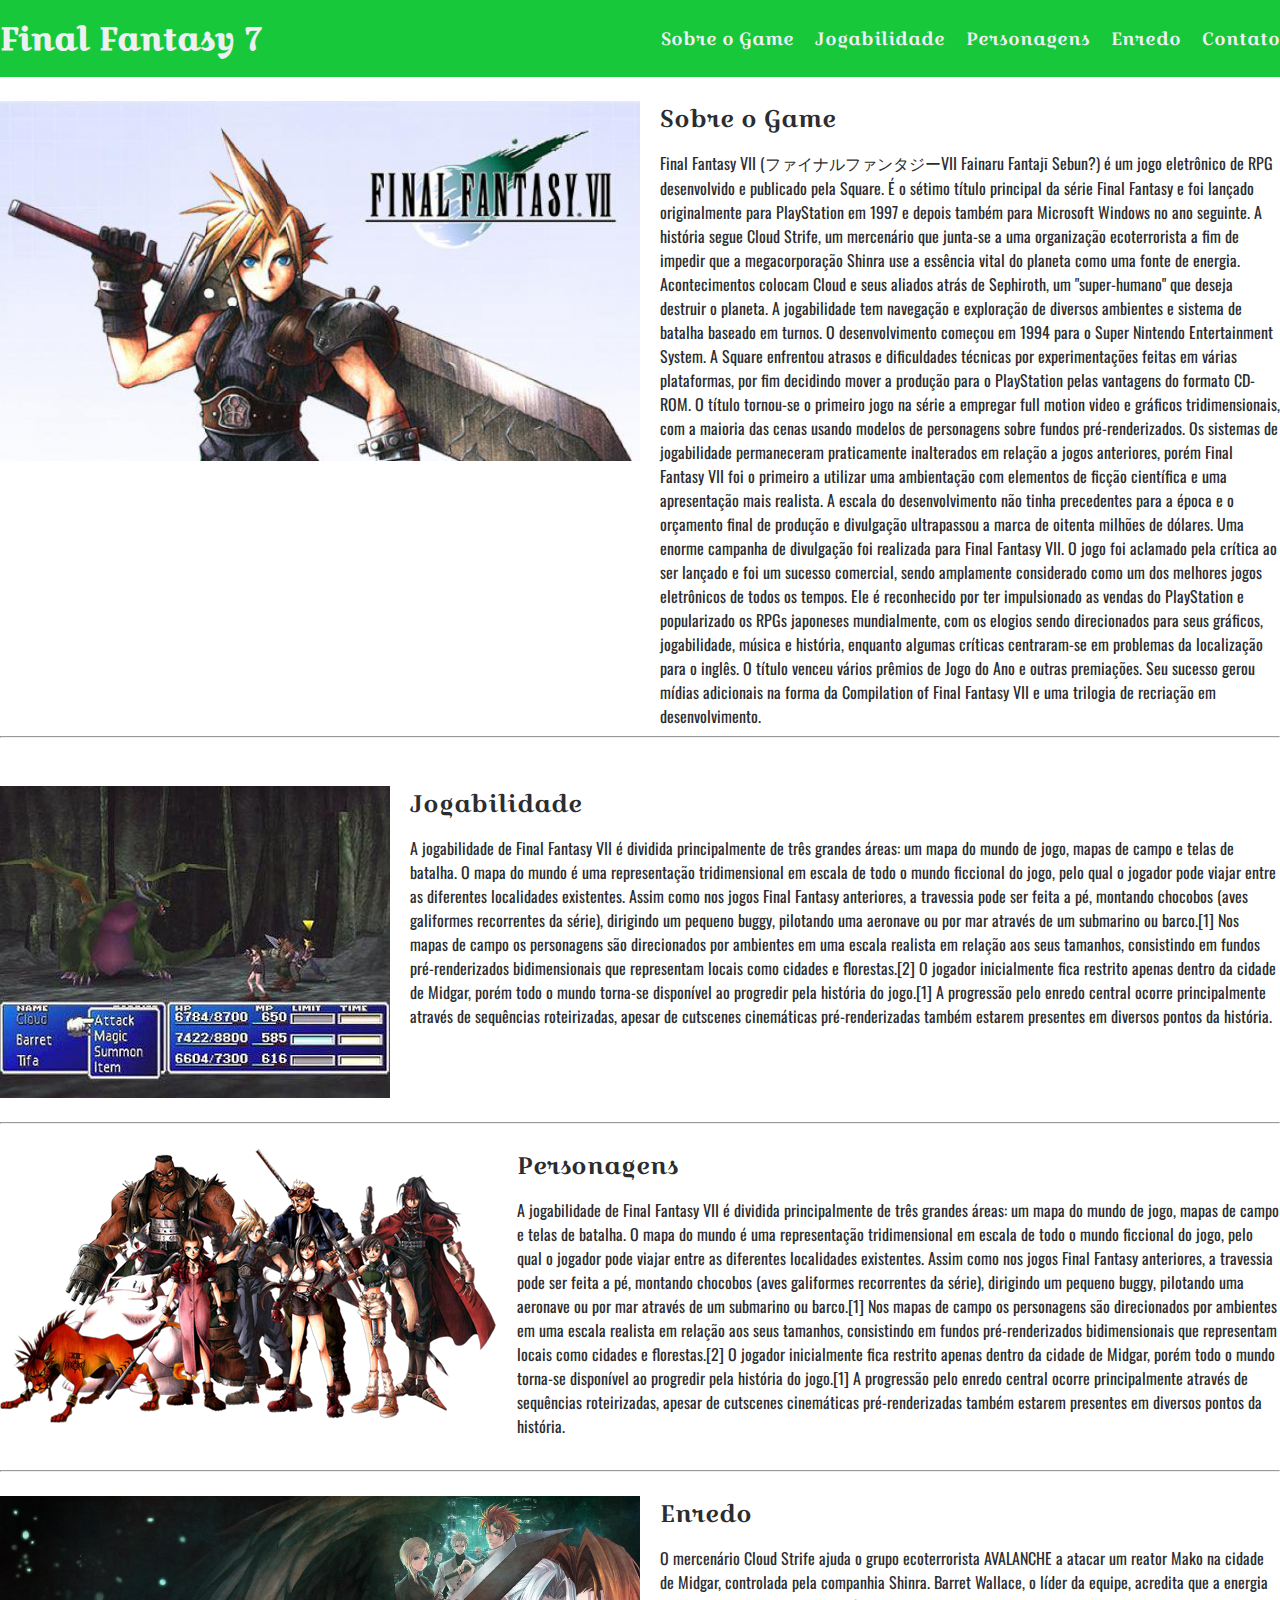
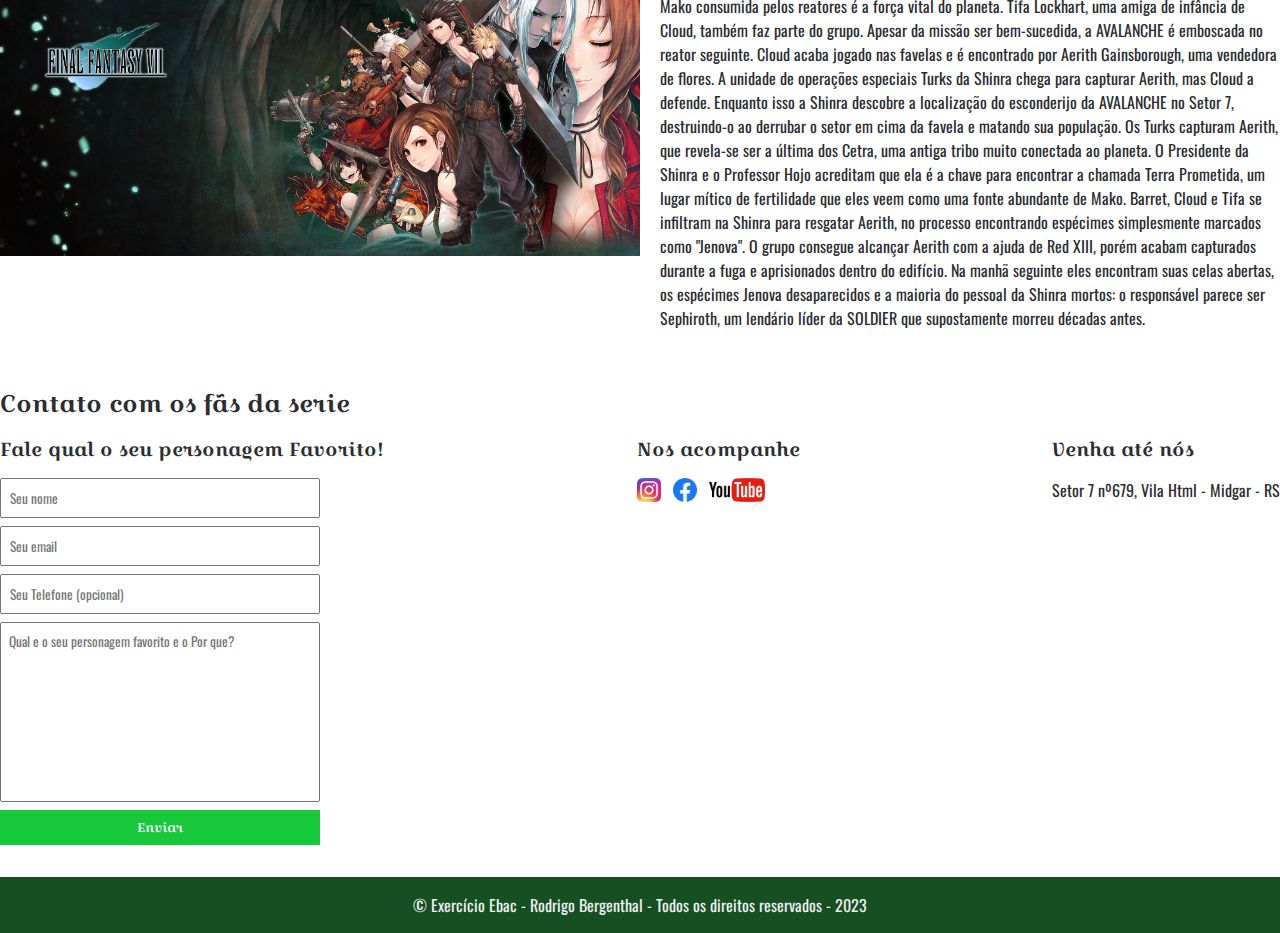
<file: Projeto 1 - Landing Page FF7/index.html>
<!DOCTYPE html>
<html lang="pt-br">

<head>
    <meta charset="UTF-8">
    <meta name="viewport" content="width=device-width, initial-scale=1.0">
    <link rel="stylesheet" href="main.css">
    <link rel="preconnect" href="https://fonts.googleapis.com">
<link rel="preconnect" href="https://fonts.gstatic.com" crossorigin>
<link href="https://fonts.googleapis.com/css2?family=Croissant+One&family=Oswald&display=swap" rel="stylesheet">
    <title>Final Fantasy 7 - Exercicio EBAC modulo 5</title>
</head>

<body>
    <header>
        <div class="container">
            <h1> Final Fantasy 7</h1>
            <nav>
                <ul>
                    <li>
                        <a href="#about"> Sobre o Game</a>
                    </li>
                    <li>
                        <a href="#Jogabilidade"> Jogabilidade</a>
                    </li>
                    <li>
                        <a href="#Personagens"> Personagens</a>
                    </li>
                    <li>
                        <a href="#Enredo"> Enredo</a>
                    </li>
                    <li>
                        <a href="#contact"> Contato</a>
                    </li>
                </ul>
            </nav>
        </div>
    </header>
    <section id="about">
        <div class="container">
            <img class="store-front" src="./images/ff72.jpg" alt="personagem do jogo" />
            <div>
                <h2> Sobre o Game</h2>
                <p>
                    Final Fantasy VII (ファイナルファンタジーVII Fainaru Fantajī Sebun?) é um jogo eletrônico de RPG desenvolvido e
                    publicado pela Square. É o sétimo título principal da série Final Fantasy e foi lançado
                    originalmente para PlayStation em 1997 e depois também para Microsoft Windows no ano seguinte. A
                    história segue Cloud Strife, um mercenário que junta-se a uma organização ecoterrorista a fim de
                    impedir que a megacorporação Shinra use a essência vital do planeta como uma fonte de energia.
                    Acontecimentos colocam Cloud e seus aliados atrás de Sephiroth, um "super-humano" que deseja
                    destruir o planeta. A jogabilidade tem navegação e exploração de diversos ambientes e sistema de
                    batalha baseado em turnos.

                    O desenvolvimento começou em 1994 para o Super Nintendo Entertainment System. A Square enfrentou
                    atrasos e dificuldades técnicas por experimentações feitas em várias plataformas, por fim decidindo
                    mover a produção para o PlayStation pelas vantagens do formato CD-ROM. O título tornou-se o primeiro
                    jogo na série a empregar full motion video e gráficos tridimensionais, com a maioria das cenas
                    usando modelos de personagens sobre fundos pré-renderizados. Os sistemas de jogabilidade
                    permaneceram praticamente inalterados em relação a jogos anteriores, porém Final Fantasy VII foi o
                    primeiro a utilizar uma ambientação com elementos de ficção científica e uma apresentação mais
                    realista. A escala do desenvolvimento não tinha precedentes para a época e o orçamento final de
                    produção e divulgação ultrapassou a marca de oitenta milhões de dólares.

                    Uma enorme campanha de divulgação foi realizada para Final Fantasy VII. O jogo foi aclamado pela
                    crítica ao ser lançado e foi um sucesso comercial, sendo amplamente considerado como um dos melhores
                    jogos eletrônicos de todos os tempos. Ele é reconhecido por ter impulsionado as vendas do
                    PlayStation e popularizado os RPGs japoneses mundialmente, com os elogios sendo direcionados para
                    seus gráficos, jogabilidade, música e história, enquanto algumas críticas centraram-se em problemas
                    da localização para o inglês. O título venceu vários prêmios de Jogo do Ano e outras premiações. Seu
                    sucesso gerou mídias adicionais na forma da Compilation of Final Fantasy VII e uma trilogia de
                    recriação em desenvolvimento.

                </p>
            </div>
        </div>
        <hr>
    </section>
    <section id="Jogabilidade">
        <div class="container">
            <img class="store-front" src="./images/ff73.jpg" alt="jogabilidade" />
            <div>
                <h2> Jogabilidade</h2>
                <p>
                    A jogabilidade de Final Fantasy VII é dividida principalmente de três grandes áreas: um mapa do
                    mundo de jogo, mapas de campo e telas de batalha. O mapa do mundo é uma representação tridimensional
                    em escala de todo o mundo ficcional do jogo, pelo qual o jogador pode viajar entre as diferentes
                    localidades existentes. Assim como nos jogos Final Fantasy anteriores, a travessia pode ser feita a
                    pé, montando chocobos (aves galiformes recorrentes da série), dirigindo um pequeno buggy, pilotando
                    uma aeronave ou por mar através de um submarino ou barco.[1]

                    Nos mapas de campo os personagens são direcionados por ambientes em uma escala realista em relação
                    aos seus tamanhos, consistindo em fundos pré-renderizados bidimensionais que representam locais como
                    cidades e florestas.[2] O jogador inicialmente fica restrito apenas dentro da cidade de Midgar,
                    porém todo o mundo torna-se disponível ao progredir pela história do jogo.[1] A progressão pelo
                    enredo central ocorre principalmente através de sequências roteirizadas, apesar de cutscenes
                    cinemáticas pré-renderizadas também estarem presentes em diversos pontos da história.
                </p>
            </div>
        </div>
    </section>
    <hr>
    <section id="Personagens">
        <div class="container">
            <img class="store-front" src="./images/ff74.jpg" alt="Personagens" />
            <div>
                <h2> Personagens</h2>
                <p>
                    A jogabilidade de Final Fantasy VII é dividida principalmente de três grandes áreas: um mapa do
                    mundo de jogo, mapas de campo e telas de batalha. O mapa do mundo é uma representação tridimensional
                    em escala de todo o mundo ficcional do jogo, pelo qual o jogador pode viajar entre as diferentes
                    localidades existentes. Assim como nos jogos Final Fantasy anteriores, a travessia pode ser feita a
                    pé, montando chocobos (aves galiformes recorrentes da série), dirigindo um pequeno buggy, pilotando
                    uma aeronave ou por mar através de um submarino ou barco.[1]

                    Nos mapas de campo os personagens são direcionados por ambientes em uma escala realista em relação
                    aos seus tamanhos, consistindo em fundos pré-renderizados bidimensionais que representam locais como
                    cidades e florestas.[2] O jogador inicialmente fica restrito apenas dentro da cidade de Midgar,
                    porém todo o mundo torna-se disponível ao progredir pela história do jogo.[1] A progressão pelo
                    enredo central ocorre principalmente através de sequências roteirizadas, apesar de cutscenes
                    cinemáticas pré-renderizadas também estarem presentes em diversos pontos da história.
                </p>
            </div>
        </div>
    </section>
    <hr>
    <section id="Enredo">
        <div class="container">
            <img class="store-front" src="./images/ff75.jpg" alt="Personagens" />
            <div>
                <h2> Enredo</h2>
                <p>
                    O mercenário Cloud Strife ajuda o grupo ecoterrorista AVALANCHE a atacar um reator Mako na cidade de
                    Midgar, controlada pela companhia Shinra. Barret Wallace, o líder da equipe, acredita que a energia
                    Mako consumida pelos reatores é a força vital do planeta. Tifa Lockhart, uma amiga de infância de
                    Cloud, também faz parte do grupo. Apesar da missão ser bem-sucedida, a AVALANCHE é emboscada no
                    reator seguinte. Cloud acaba jogado nas favelas e é encontrado por Aerith Gainsborough, uma
                    vendedora de flores. A unidade de operações especiais Turks da Shinra chega para capturar Aerith,
                    mas Cloud a defende. Enquanto isso a Shinra descobre a localização do esconderijo da AVALANCHE no
                    Setor 7, destruindo-o ao derrubar o setor em cima da favela e matando sua população. Os Turks
                    capturam Aerith, que revela-se ser a última dos Cetra, uma antiga tribo muito conectada ao planeta.
                    O Presidente da Shinra e o Professor Hojo acreditam que ela é a chave para encontrar a chamada Terra
                    Prometida, um lugar mítico de fertilidade que eles veem como uma fonte abundante de Mako. Barret,
                    Cloud e Tifa se infiltram na Shinra para resgatar Aerith, no processo encontrando espécimes
                    simplesmente marcados como "Jenova". O grupo consegue alcançar Aerith com a ajuda de Red XIII, porém
                    acabam capturados durante a fuga e aprisionados dentro do edifício. Na manhã seguinte eles encontram
                    suas celas abertas, os espécimes Jenova desaparecidos e a maioria do pessoal da Shinra mortos: o
                    responsável parece ser Sephiroth, um lendário líder da SOLDIER que supostamente morreu décadas
                    antes.
                </p>
            </div>
        </div>
    </section>
    <section id="contact">
        <div class="container">
            <h2> Contato com os fãs da serie </h2>
            <div class="contact-methods">
                <div>
                    <h3> Fale qual o seu personagem Favorito! </h3>
                    <form>
                        <input type="text" placeholder="Seu nome" required />
                        <input type="email" placeholder="Seu email" required />
                        <input type="tel" placeholder="Seu Telefone (opcional)" />
                        <textarea placeholder="Qual e o seu personagem favorito e o Por que?" required></textarea>
                        <button type="submit">Enviar</button>
                    </form>
                </div>
                <div>
                    <h3> Nos acompanhe </h3>
                    <ul class="social-links">
                        <li>
                            <a href="#" title="Siga-nos no Instagram">
                                <img src="./images/instagram.png" alt="logo do instagram">
                            </a>
                        </li>
                        <li>
                            <a href="#" title="Siga-nos no Facebook">
                                <img src="./images/facebook.png" alt="logo do facebook">
                            </a>
                        </li>
                        <li>
                            <a href="#" title="Siga-nos no Youtube">
                                <img src="./images/youtube.png" alt="logo do Youtube">
                            </a>
                        </li>
                    </ul>
                </div>
                <div>
                    <h3> Venha até nós </h3>
                    <p>
                        Setor 7  nº679, Vila Html - Midgar - RS
                    </p>
                </div>
            </div>
        </div>
    </section>
    <footer>
        <div class="container">
            <p>
                &copy; Exercício Ebac - Rodrigo Bergenthal - Todos os direitos reservados - 2023 
            </p>
        </div>
    </footer>
</body>

</html>
</file>
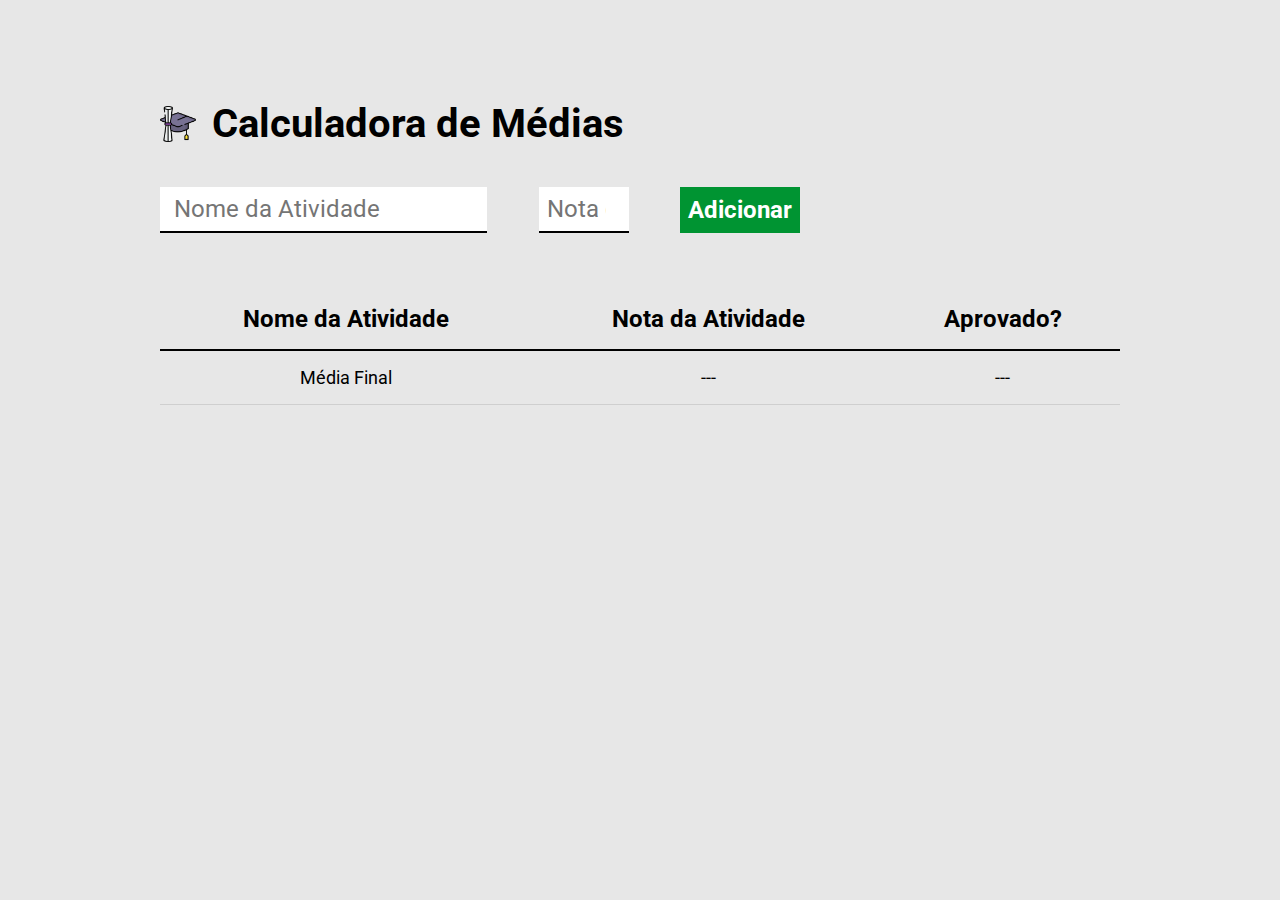
<file: Projeto 2 - Calculadora de Médias/index.html>
<!DOCTYPE html>
<html lang="pt-br">

<head>
    <meta charset="UTF-8">
    <meta name="viewport" content="width=device-width, initial-scale=1.0">
    <title>Calculadora de Medias</title>
    <link rel="preconnect" href="https://fonts.googleapis.com">
    <link rel="preconnect" href="https://fonts.gstatic.com" crossorigin>
    <link
        href="https://fonts.googleapis.com/css2?family=Croissant+One&family=Oswald&family=Roboto:wght@400;700&display=swap"
        rel="stylesheet">
    <link rel="stylesheet" href="./main.css">
</head>

<body>
    <div class="container">
        <header>
            <img src="./images/logo.png" alt="capelo e diploma">
            <h1> Calculadora de Médias</h1>
        </header>
        <form id="form-atividade">
            <input type="text" id="nome-atividade" required placeholder=" Nome da Atividade" />
            <input type="number" id="nota-atividade" required placeholder="Nota da Atividade" min="0" max="10" />
            <button type="submit">Adicionar</button>

        </form>
        <table cellspacing="0">
            <thead>
                <tr>
                    <th>
                        Nome da Atividade
                    </th>
                    <th>
                        Nota da Atividade
                    </th>
                    <th> Aprovado?</th>
                </tr>
            </thead>
            <tbody>
            </tbody>
            <tfoot>
                <tr>
                    <td>
                        Média Final
                    </td>
                    <td id="media-final-valor">---</td>
                    <td id="media-final-resultado">---</td>
                </tr>
            </tfoot>
        </table>
    </div>
    <script src="./main.js"></script>
</body>

</html>
</file>
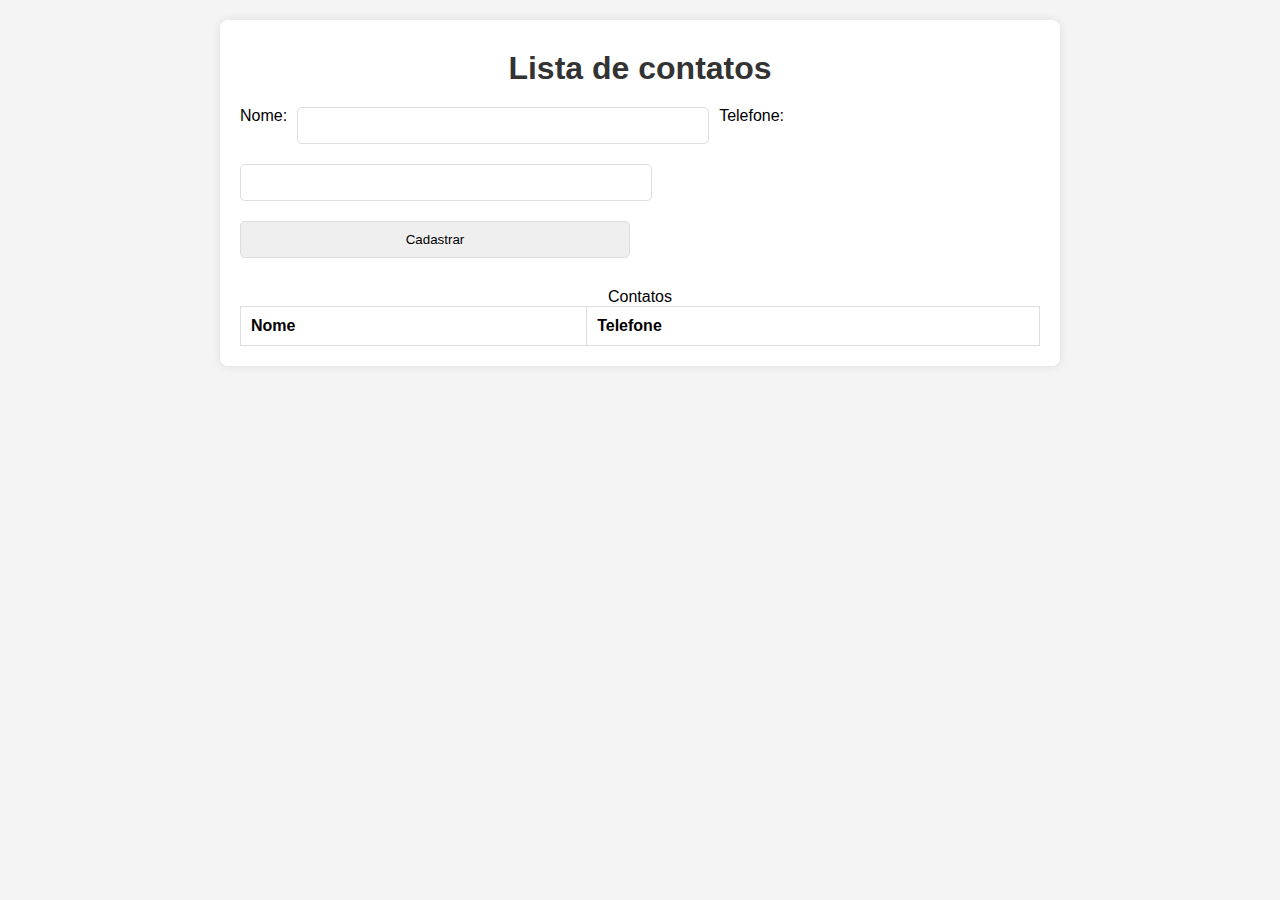
<file: Projeto 2 - Exercicio - Lista Telefone/index.html>
<!DOCTYPE html>
<html lang="Pt-Br">
<head>
    <meta charset="UTF-8">
    <meta name="viewport" content="width=device-width, initial-scale=1.0">
    <link rel="stylesheet" type="text/css" href="main.css" media="screen" />
    <link rel="preconnect" href="https://fonts.googleapis.com">
    <link rel="preconnect" href="https://fonts.gstatic.com" crossorigin>
    <link href="https://fonts.googleapis.com/css2?family=Noto+Sans&display=swap" rel="stylesheet">
    <title>Agenda de contatos</title>
</head>
<body>
    <div class="container">
    <header>
        <h1>Lista de contatos</h1>
    </header>
    <form id="form-cadastro">
        <label for="nome">Nome:</label>
        <input type="text" id="nome" required>
        <label for="telefone">Telefone:</label>
        <input type="text" id="telefone" required>
        <input  id="button" type="submit" value="Cadastrar">
    </form>
    <div class="table-container">
        <table id="tabela-contatos" border="1">
            <caption>Contatos</caption>
            <thead>
                <tr>
                    <th>Nome</th>
                    <th>Telefone</th>
                </tr>
            </thead>
            <tbody>
                <tr>
                </tr>
            </tbody>
        </table>
    </div>
    </div>
    <script src="./main.js"></script>
</body>
</html>
</file>
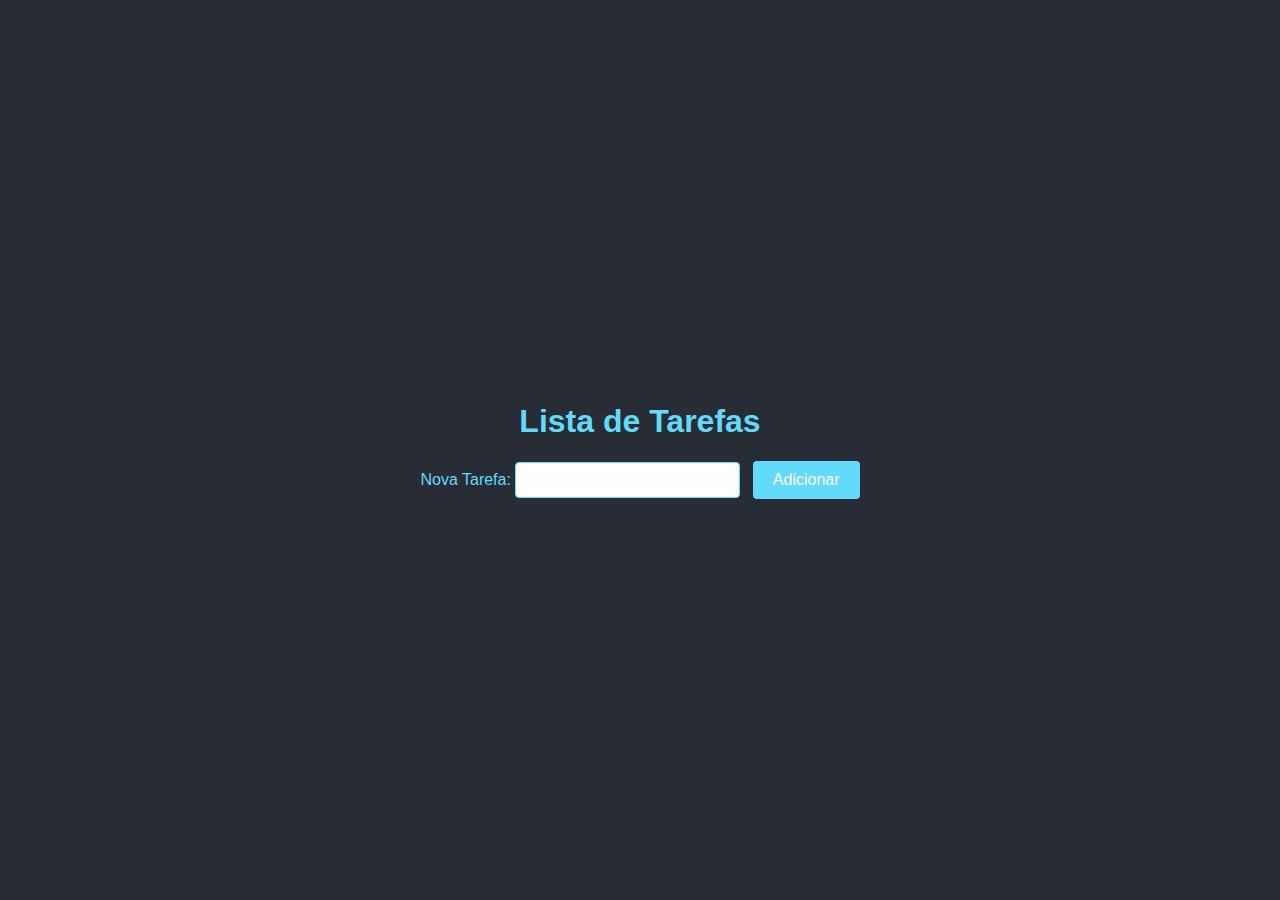
<file: Exercicio - Jquery/main.html>
<!DOCTYPE html>
<html lang="pt-br">

<head>
    <meta charset="UTF-8">
    <meta name="viewport" content="width=device-width, initial-scale=1.0">
    <title>Lista de Tarefas</title>
    <link rel="stylesheet" href="main.css">
</head>

<body>

    <div id="app">
        <h1>Lista de Tarefas</h1>
        <form id="taskForm">
            <label for="taskName">Nova Tarefa:</label>
            <input type="text" id="taskName" required>
            <button type="submit">Adicionar</button>
        </form>
        <ul id="taskList"></ul>
    </div>

    <script src="https://code.jquery.com/jquery-3.7.1.min.js"></script>
    <script src="main.js"></script>
</body>

</html>
</file>
<file: Projeto 1 - Landing Page FF7/main.css>
* {
    margin: 0;
    padding: 0;
    box-sizing: border-box;
}

header,
section h2,
section h3,
form button {
    font-family: 'Croissant One', cursive;
    font-weight: normal;
}

body, input, textarea {
    font-family: 'Oswald', sans-serif;
}

header {
    padding: 16px 0;
    background-color:#16c83a ;
    color: #ecf0f1;
}

header nav li {
    display: inline;
    margin-left: 16px;
    font-size: 18px;
}
header nav li a {
    color: #ecf0f1;
    text-decoration: none;
}

.container {
    max-width: 1280px;
    width: 100%;
    margin: 0 auto;
}

header .container,
section .container {
    display: flex;
    align-items: center;
    justify-content: space-between;
}
.brands-list img {
    height:24px ;
}
.brands-list li {
    display:inline;
    margin-right: 8px;
    
}

section .container {
    align-items: flex-start;
}

section {
    padding: 24px 0;
    color:#2c2d30 ;
}

section h2 {
    margin-bottom: 16px;
    }

section p {
    margin-bottom: 8px;
}

.store-front  {
    max-width: 50%;
    float: left;
    margin-right: 20px;
}

.social-links img {
    height: 24px;
}

.social-links li {
    display: inline;
    margin-right: 8px;
}

.social-links li a {
    text-decoration: none;
}

#contact .container {
    display: block;
}

.contact-methods {
    display: flex;
    justify-content: space-between;
}

form input,
form textarea,
form button {
    display: block;
    width: 320px;
    margin-bottom: 8px;
    padding: 8px;
}

form textarea {
    resize:none ;
    height: 180px;
}

section h3 {
    margin-bottom: 16px;
}

form button {
    background-color:#16c83a ;
    color: #ecf0f1;
    border: none;
    cursor: pointer;
}

form button:hover {
    background-color:#055419 ;
}

input:focus,textarea:focus {
    outline-color: #16c83a ;

}

footer {
    background-color: #165022 ;
    color: #ecf0f1;
    padding: 16px 0;
    text-align: center;
}
</file>
<file: Projeto 2 - Calculadora de Médias/main.css>
*{
    margin: 0;
    padding: 0;
    box-sizing: border-box;
    font-family: 'Roboto', sans-serif;;
}

body{
    background-color: #e7e7e7;
    padding-top: 100px;
}

Header {
    display: flex;
    align-items: center;
    margin-bottom: 40px;

}

header img{
    height: 36px;
    margin-right: 16px;
}

header h1{
    font-size: 40px;
    font-weight:bold ;
}

.container {
    max-width: 960px;
    width: 100%;
    margin: 0 auto;
    }

    form {
        display: flex;
        max-width: 640px;
        width: 100%;
        justify-content: space-between;
        margin-bottom: 56px;

    }

    form input {
        font-size: 24px;
        background-color: #ffff;
        border: none;
        border-bottom: 2px solid #000;
        padding: 8px;
    }

    form button {
        background-color: #009432;
        color: #ffff;
        font-size: 24px;
        font-weight: bold;
        border: none;
        cursor: pointer;
        padding: 8px;
    }
    table {
        width: 100%; 
    }
    table th{
        border-bottom: 2px solid #000;
        padding: 16px;
        font-size: 24px;
        font-weight: bold;
    }
    table td{
        padding: 16px 0;
        text-align: center;
        font-size: 18px;
        border-bottom: 1px solid rgba(0,0,0,0.1) ;
    }
    table td img{
        height: 30px;
    }
    .resultado {
        padding: 8px;
        font-weight: bold;
        color: #ffff;
        background-color: #000;
        border-radius: 3px;

    }

    .aprovado {
        background-color: #009432;
    }
    .reprovado {
        background-color: #941600;
    }
</file>
<file: Projeto 2 - Exercicio - Lista Telefone/main.css>
body {
    font-family: 'Arial', sans-serif;
    background-color: #f4f4f4;
    margin: 0;
    padding: 0;
    box-sizing: border-box;
}

.container {
    max-width: 800px;
    margin: 20px auto;
    background-color: #fff;
    padding: 20px;
    border-radius: 8px;
    box-shadow: 0 0 10px rgba(0, 0, 0, 0.1);
}

header {
    text-align: center;
    margin-bottom: 20px;
}

header img {
    width: 80px;
    height: 80px;
}

header h1 {
    margin: 10px 0;
    color: #333;
}

form {
    display: flex;
    flex-wrap: wrap;
    gap: 10px;
}

input {
    width: calc(50% - 10px);
    padding: 10px;
    border: 1px solid #ddd;
    border-radius: 5px;
    margin-bottom: 10px;
}

button {
    width: 100%;
    padding: 10px;
    background-color: #007BFF;
    color: #fff;
    border: none;
    border-radius: 5px;
    cursor: pointer;
}

table {
    width: 100%;
    border-collapse: collapse;
    margin-top: 20px;
}

table, th, td {
    border: 1px solid #ddd;
}

th, td {
    padding: 10px;
    text-align: left;
}

#armazenados {
    display: block;
    margin-top: 10px;
    color: #333;
}

#totalContatos {
    display: block;
    margin-top: 10px;
    color: #333;
}
</file>
<file: Exercicio - Jquery/main.css>
body {
    font-family: 'Segoe UI', Tahoma, Geneva, Verdana, sans-serif;
    margin: 0;
    padding: 0;
    display: flex;
    align-items: center;
    justify-content: center;
    min-height: 100vh;
    background-color: #282c34;
    color: #61dafb;
}

#app {
    text-align: center;
}

h1 {
    color: #61dafb;
}

form {
    margin-bottom: 20px;
}

input[type="text"] {
    padding: 8px;
    font-size: 16px;
    border: 1px solid #61dafb;
    border-radius: 4px;
    margin-right: 8px;
}

button {
    padding: 10px 20px;
    font-size: 16px;
    background-color: #61dafb;
    color: #fff;
    border: none;
    border-radius: 4px;
    cursor: pointer;
}

button:hover {
    background-color: #4fa3d1;
}

ul {
    list-style-type: none;
    padding: 0;
}

li {
    cursor: pointer;
    margin-bottom: 5px;
    padding: 10px;
    background-color: #3a3e4a;
    border-radius: 4px;
    transition: background-color 0.3s;
}

li:hover {
    background-color: #555a69;
}

li.completed {
    text-decoration: line-through;
    background-color: #2c2f3a;
}
</file>
